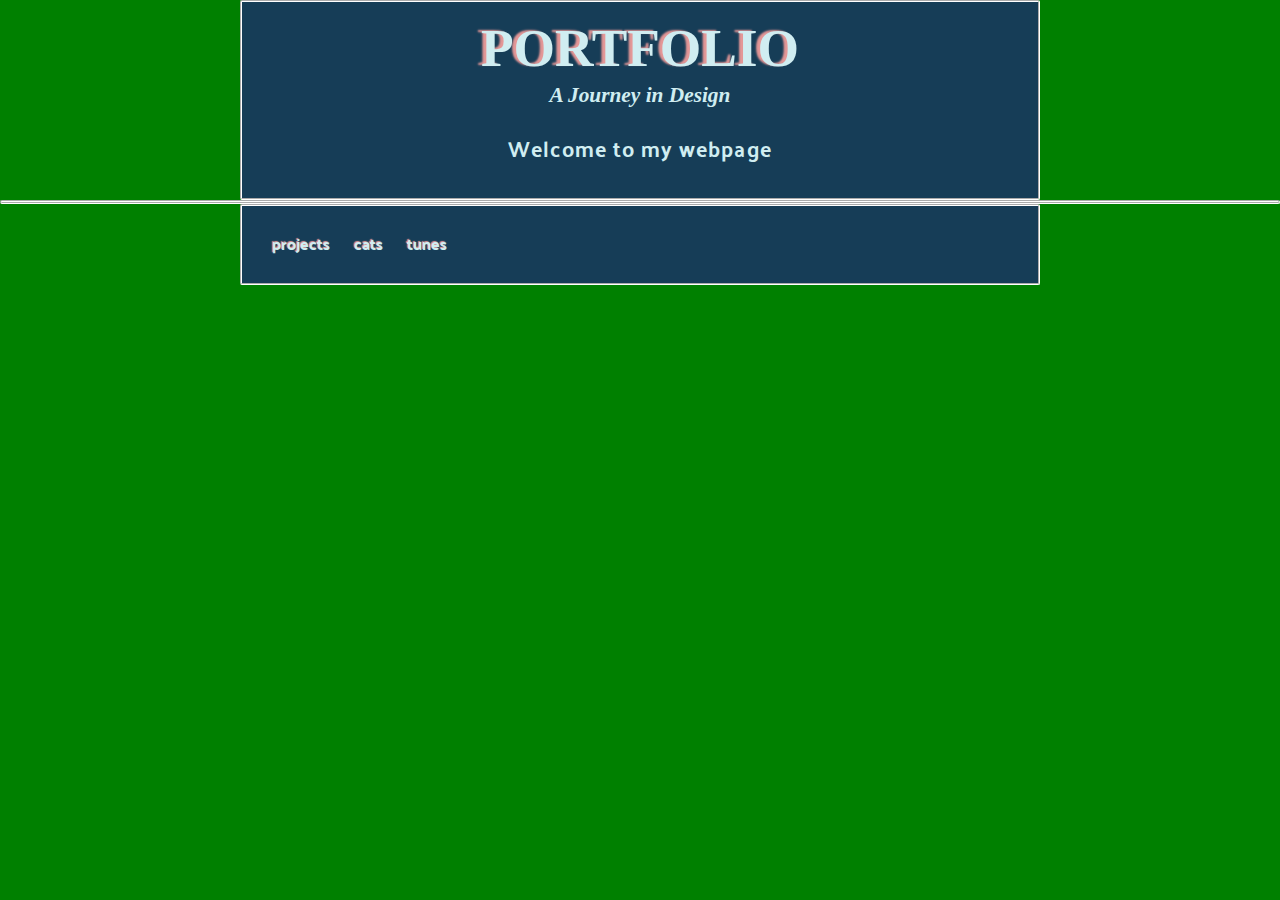
<file: index.html>
<!doctype html>

<html lang="en">
	<head>
		<!--metadata-->
		<meta charset="UTF-8">	
		<meta name="author" content="Maxwell Lyman">
		<meta name="viewport" content="width=device-width,initial-scale=1">
		<meta property="og:title" content="Max's Portfolio Page">
		<meta name="description" content="Welcome to my portfolio page. Take a look around, and feel free to drop me a line.">
		<meta property="og:image" 
		content="https://peprojects.dev/alpha-5/max/projects/images/design-header.jpg">

		<link rel="stylesheet"
          href="https://fonts.googleapis.com/css?family=Tangerine">
		<link rel="preconnect" href="https://fonts.googleapis.com">
		<link rel="preconnect" href="https://fonts.gstatic.com" crossorigin>
		<link href="https://fonts.googleapis.com/css2?family=Caveat+Brush&display=swap" rel="stylesheet">

	 	<link rel="shortcut icon" href="site images/josieman3.png">
	 	<link rel="stylesheet" href="style.css">


		<title>Directory</title>
	
	</head>

	<!-- Add custom font for header -->
		<header class='site-header'>
			<div class='inner-column'>
				<h1>PORTFOLIO</h1>
				<h2>A Journey in Design</h2>
				<p>Welcome to my webpage</p>
			</div>
		</header>

		<div>			
			<!-- <img src='site images/GauchoPink.png' width='500x';> -->
		</div>

		<section class='site-nav'>
			<div class='inner-column'>
				<nav>
					<a href='projects/index.html'>projects</a>
					<a href='projects/index.html'>cats</a>
					<a href='projects/index.html'>tunes</a>
				</nav>
			</div>
		</section>


	<!--Image Link to Projects
	<a href="default.asp">
	<img src="smiley.gif" alt="HTML tutorial" style="width:42px;height:42px;">
	</a>
	 -->

</html>
</file>
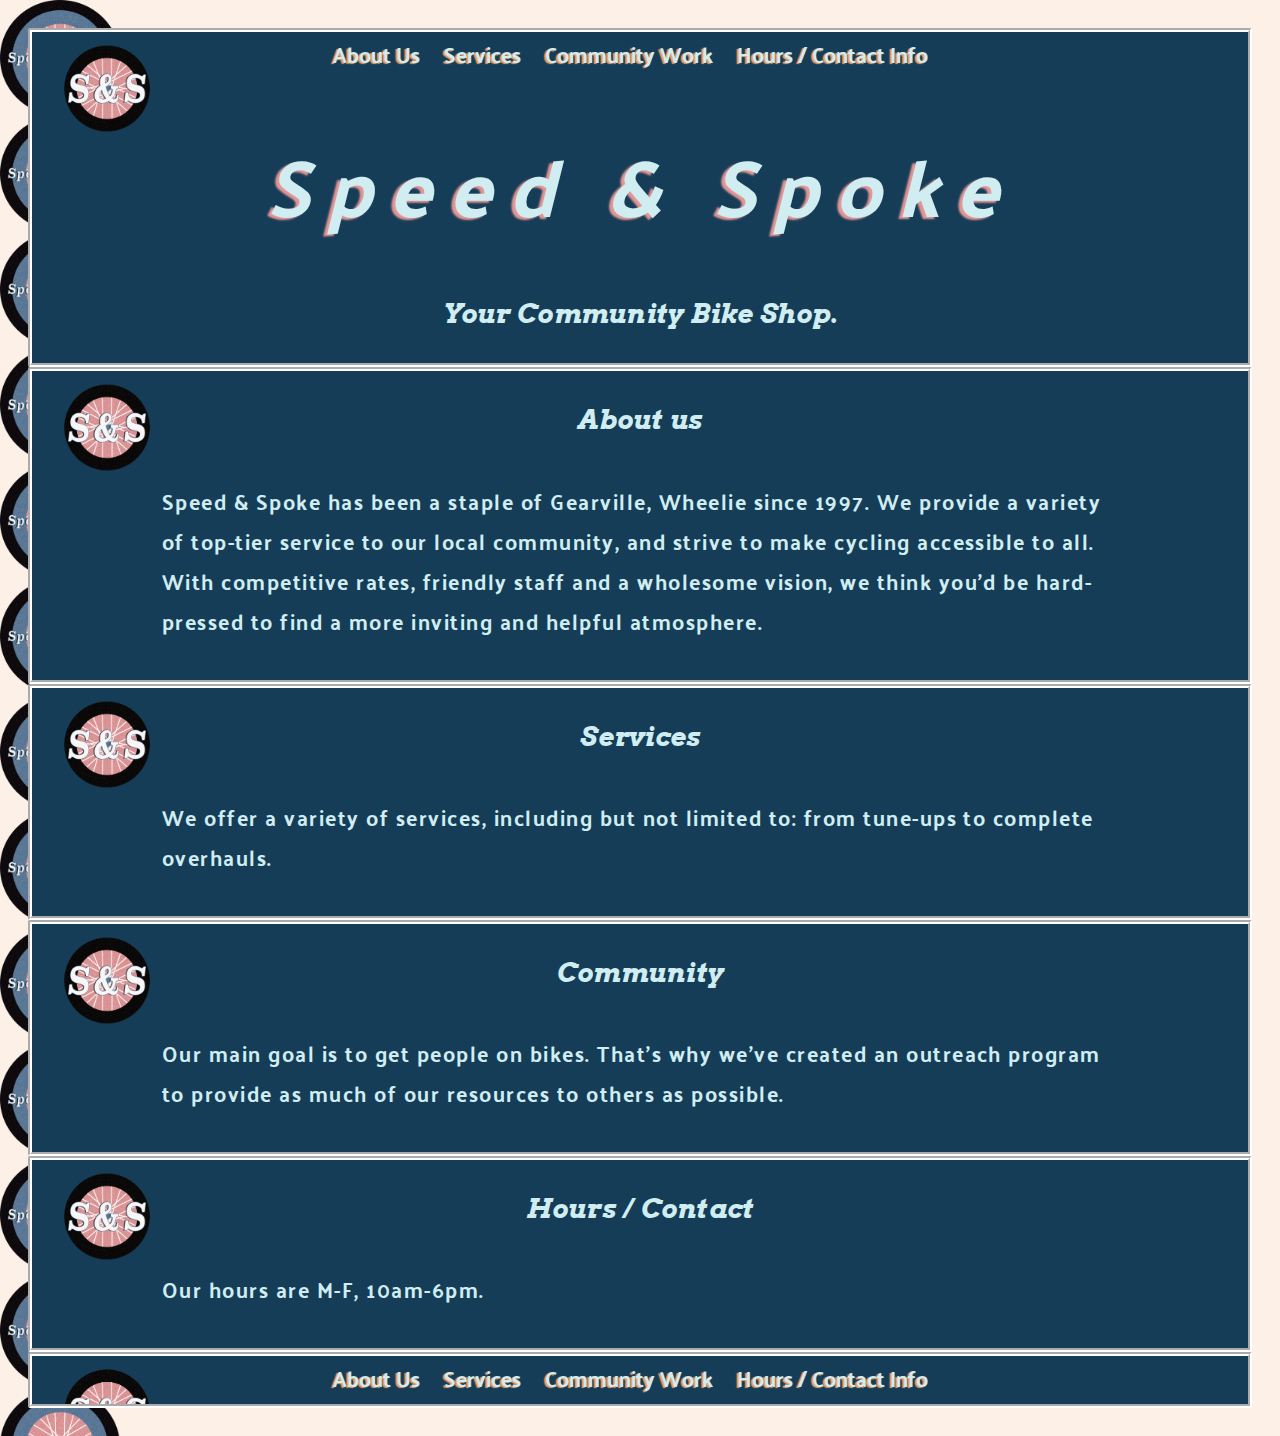
<file: projects/speedspoke/index.html>
<!doctype html>

<html lang="en">
	<head>
		<!--metadata-->
 		<meta charset="UTF-8">	
		<meta name="author" content="Maxwell Lyman">
		<meta name="viewport" content="width=device-width,initial-scale=1">
		<meta property="og:title" content="Speed and Spoke">
		<meta name="description" content="Speed & Spoke Bike Shop">
		<meta property="og:image" 
		content="https://peprojects.dev/alpha-5/max/projects/speedspoke/images/speedspoke_logoOG.png">
		 
		<link rel="stylesheet"
          href="https://fonts.googleapis.com/css?family=Tangerine">
		<link rel="preconnect" href="https://fonts.googleapis.com">
		<link rel="preconnect" href="https://fonts.gstatic.com" crossorigin>
		<link href="https://fonts.googleapis.com/css2?family=Caveat+Brush&display=swap" rel="stylesheet">

		<link rel="preconnect" href="https://fonts.googleapis.com">
		<link rel="preconnect" href="https://fonts.gstatic.com" crossorigin>
		<link href="https://fonts.googleapis.com/css2?family=Palanquin:wght@400;500;600&display=swap" rel="stylesheet">
		
		<link rel="stylesheet" href="style.css">
		<link rel="shortcut icon" href="images/ss_abbr.png">

		<title>Speed & Spoke</title>
	</head>


	<body class="logoBackground">	

	<!-- <img src="../site images/josieman3.png">  -->

		<header class='site-header' >
			<div class='inner-column'>				
				<nav>
					<a href='#about'>About Us</a> 
					<a href='#services'>Services</a> 
					<a href='#community'>Community Work</a>
					<a href='#contact'>Hours / Contact Info</a>
				</nav>

				<h1>Speed & Spoke</h1>
				<h2>Your Community Bike Shop.</h2>
			</div>
		</header>

			<section id='about'>
				<div class='inner-column'>	

				<h2>About us</h2>

				<p>Speed & Spoke has been a staple of Gearville, Wheelie since 1997. We provide a variety of top-tier service to our local community, and strive to make cycling accessible to all. With competitive rates, friendly staff and a wholesome vision, we think you’d be hard-pressed to find a more inviting and helpful atmosphere.</p>
					
				</div>
			</section>

			<section id='services'>
				<div class='inner-column'>	


				<h2>Services</h2>
					
				<p>We offer a variety of services, including but not limited to: from tune-ups to complete overhauls. </p>

				</div>
			</section>

			<section id='community'>
				<div class='inner-column'>	

				<h2>Community</h2>
			
				<p>Our main goal is to get people on bikes. That's why we've created an outreach program to provide as much of our resources to others as possible.</p>
		
			</section>

			<section id='contact'>
				<div class='inner-column'>	

				<h2>Hours / Contact</h2>

				<p>Our hours are M-F, 10am-6pm.</p>
				</div>
			</section>

			<footer class='site-footer'>
				<div class='inner-column'>
					<nav>
						<a href='#about'>About Us</a> 
						<a href='#services'>Services</a> 
						<a href='#community'>Community Work</a>
						<a href='#contact'>Hours / Contact Info</a>
					</nav>
				</div>
			</footer>
	</body>
</html>
</file>
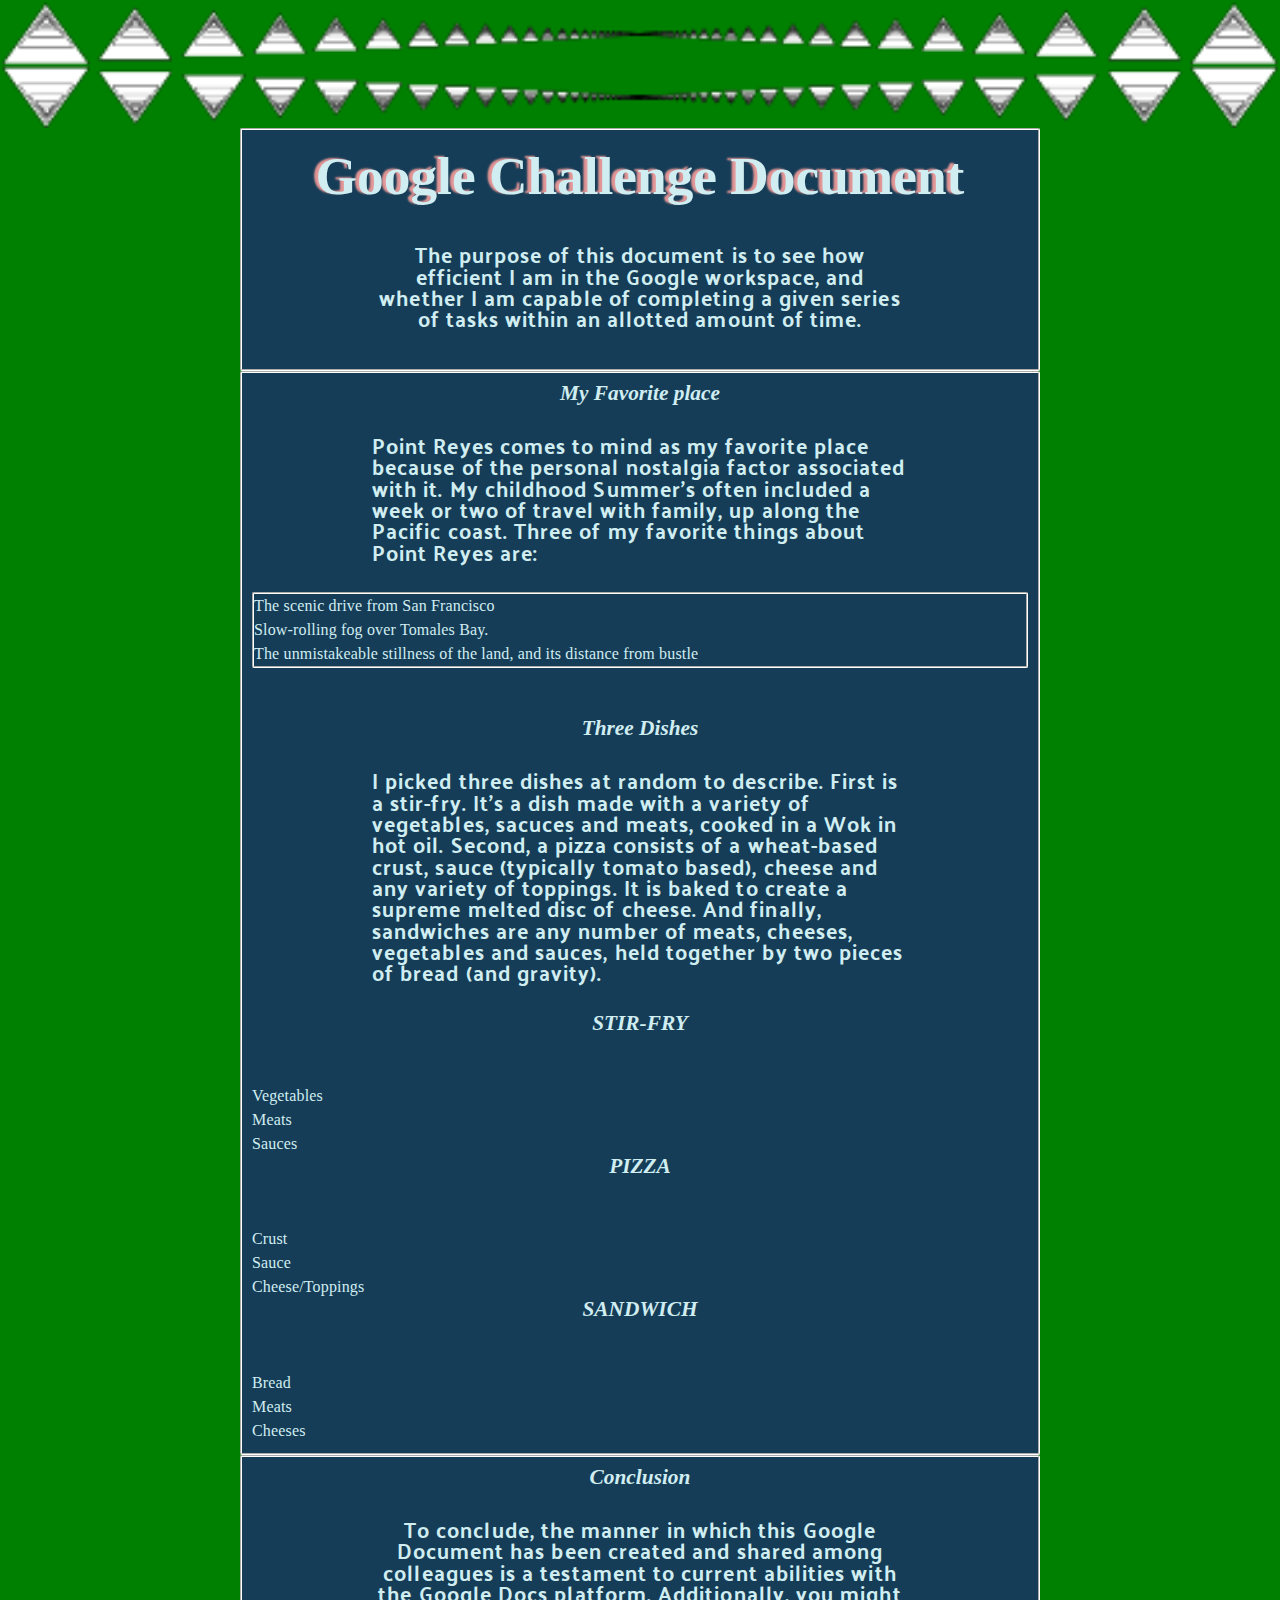
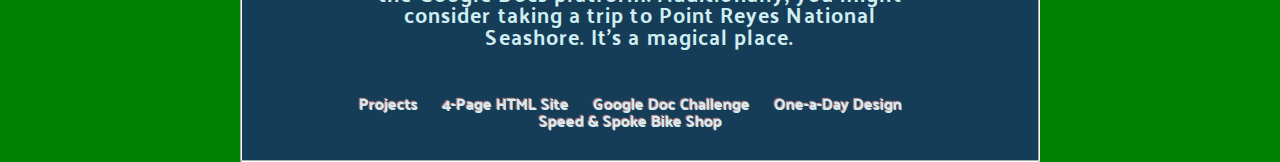
<file: projects/googleDoc1.html>
<!doctype html>

<html lang="en">
	<head>
		<!--metadata-->
		<meta charset="UTF-8">	
		<meta name="author" content="Maxwell Lyman">
		<meta name="viewport" content="width=device-width,initial-scale=1">
		<meta property="og:title" content="Max's Portfolio Page">
		<meta name="description" content="Welcome to my portfolio page. Take a look around, and feel free to drop me a line.">
		<meta property="og:image" 
		content="https://peprojects.dev/alpha-5/max/projects/images/design-header.jpg">
		 
		<link rel="stylesheet"
          href="https://fonts.googleapis.com/css?family=Tangerine">
		<link rel="preconnect" href="https://fonts.googleapis.com">
		<link rel="preconnect" href="https://fonts.gstatic.com" crossorigin>
		<link href="https://fonts.googleapis.com/css2?family=Caveat+Brush&display=swap" rel="stylesheet">
		
		<link rel="shortcut icon" href="../site images/josieman3.png">

		<link rel="stylesheet" href="../style.css">

		<title>Google Challenge Doc</title>
	</head>

	<body>
		<header class="site-header">
			<img src="../site images/border2.png" width="100%" height="40px">	
			<div class="inner-column">

				<h1>Google Challenge Document</h1>

				<p>
				The purpose of this document is to see how efficient I am in the Google workspace, and whether I am capable of completing a given series of tasks within an allotted amount of time.	
				</p>
			</div>
		</header>

		<section>
			<div class="inner-column">
				<h2>My Favorite place</h2>

				<p>Point Reyes comes to mind as my favorite place because of the personal nostalgia factor associated with it. My childhood Summer's often included a week or two of travel with family, up along the Pacific coast.

				Three of my favorite things about Point Reyes are:</p>

				<ul>
					<div class="half">
					<li>The scenic drive from San Francisco</li>
					<li>Slow-rolling fog over Tomales Bay.</li>
					<li>The unmistakeable stillness of the land, 
					and its distance from bustle</li>
				</ul>

				<h2>Three Dishes</h2>

				<p>I picked three dishes at random to describe. First is a stir-fry. It's a dish made with a variety of vegetables, sacuces and meats, cooked in a Wok in hot oil. Second, a pizza consists of a wheat-based crust, sauce (typically tomato based), cheese and any variety of toppings. It is baked to create a supreme melted disc of cheese. And finally, sandwiches are any number of meats, cheeses, vegetables and sauces, held together by two pieces of bread (and gravity).</p>


				<h2>STIR-FRY</h2>
				<ol>
	
					<li>Vegetables</li>
					<li>Meats</li>
					<li>Sauces</li>
			
				</ol>
	

			
				<h2>PIZZA</h2>
				<ol>
	
					<li>Crust</li>
					<li>Sauce</li>
					<li>Cheese/Toppings</li>
	
				</ol>

				<h2>SANDWICH</h2>
				<ol>
		
					<li>Bread</li>
					<li>Meats</li>
					<li>Cheeses</li>
	
				</ol>

			</div>
		</section>

		<footer class='site-footer'>
			<div class='inner-column'>
				<h2>Conclusion</h2>
				<p>To conclude, the manner in which this Google Document has been created and shared among colleagues is a testament to current abilities with the Google Docs platform. Additionally, you might consider taking a trip to Point Reyes National Seashore. It's a magical place.
				</p>

			<nav>
				<a href='index.html'>Projects</a> 
				<a href='html-pages/welcome.html'>4-Page HTML Site</a> 
				<a href='googleDoc1.html'>Google Doc Challenge</a> 
				<a href='thingaday.html'>One-a-Day Design</a>
				<a href='speedspoke/index.html' target='Speed & Spoke Bike Shop'>Speed & Spoke Bike Shop</a>
			</nav>

			</div>
		</footer>

	</body>
</html>
</file>
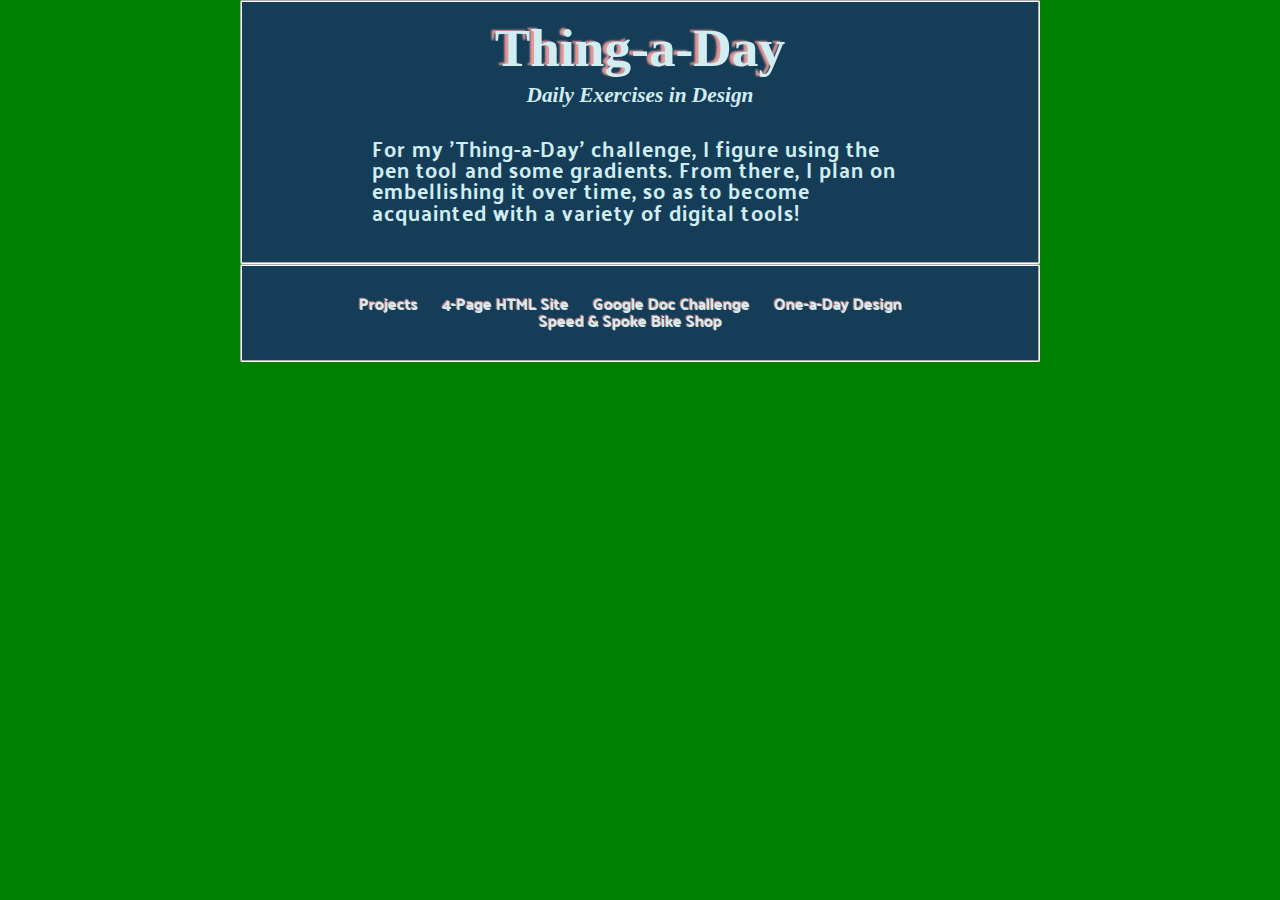
<file: projects/thingaday.html>
<!--
-->

<!doctype HTML>

<html lang="en">
	<head>
		<!--metadata-->
		<meta charset="UTF-8">	
		<meta name="author" content="Maxwell Lyman">
		<meta name="viewport" content="width=device-width,initial-scale=1">
		<meta property="og:title" content="Max's Portfolio Page">
		<meta name="description" content="Welcome to my portfolio page. Take a look around, and feel free to drop me a line.">
		<meta property="og:image" 
		content="https://peprojects.dev/alpha-5/max/projects/images/design-header.jpg">
		 
		<link rel="stylesheet"
          href="https://fonts.googleapis.com/css?family=Tangerine">
		<link rel="preconnect" href="https://fonts.googleapis.com">
		<link rel="preconnect" href="https://fonts.gstatic.com" crossorigin>
		<link href="https://fonts.googleapis.com/css2?family=Caveat+Brush&display=swap" rel="stylesheet">
		
		<link rel="shortcut icon" href="../site images/josieman3.png">


		<link rel="stylesheet" href="../style.css">


		<title>Thing a Day</title>

	</head>

	<header>
		<div class='inner-column'>

			<h1>Thing-a-Day</h1>
			<h2>Daily Exercises in Design</h2>

			<p>For my 'Thing-a-Day' challenge, I figure using the pen tool and some gradients. From there, I plan on embellishing it over time, so as to become acquainted with a variety of digital tools!</p>
		</div>
	</header>

	<footer class="site-footer">
		<div class="inner-column">
			<nav>
				<a href='index.html'>Projects</a> 
				<a href='html-pages/welcome.html'>4-Page HTML Site</a> 
				<a href='googleDoc1.html'>Google Doc Challenge</a> 
				<a href='thingaday.html'>One-a-Day Design</a>
				<a href='speedspoke/index.html' target='Speed & Spoke Bike Shop'>Speed & Spoke Bike Shop</a>
			</nav>
		</div>
	</footer>

</html>
</file>
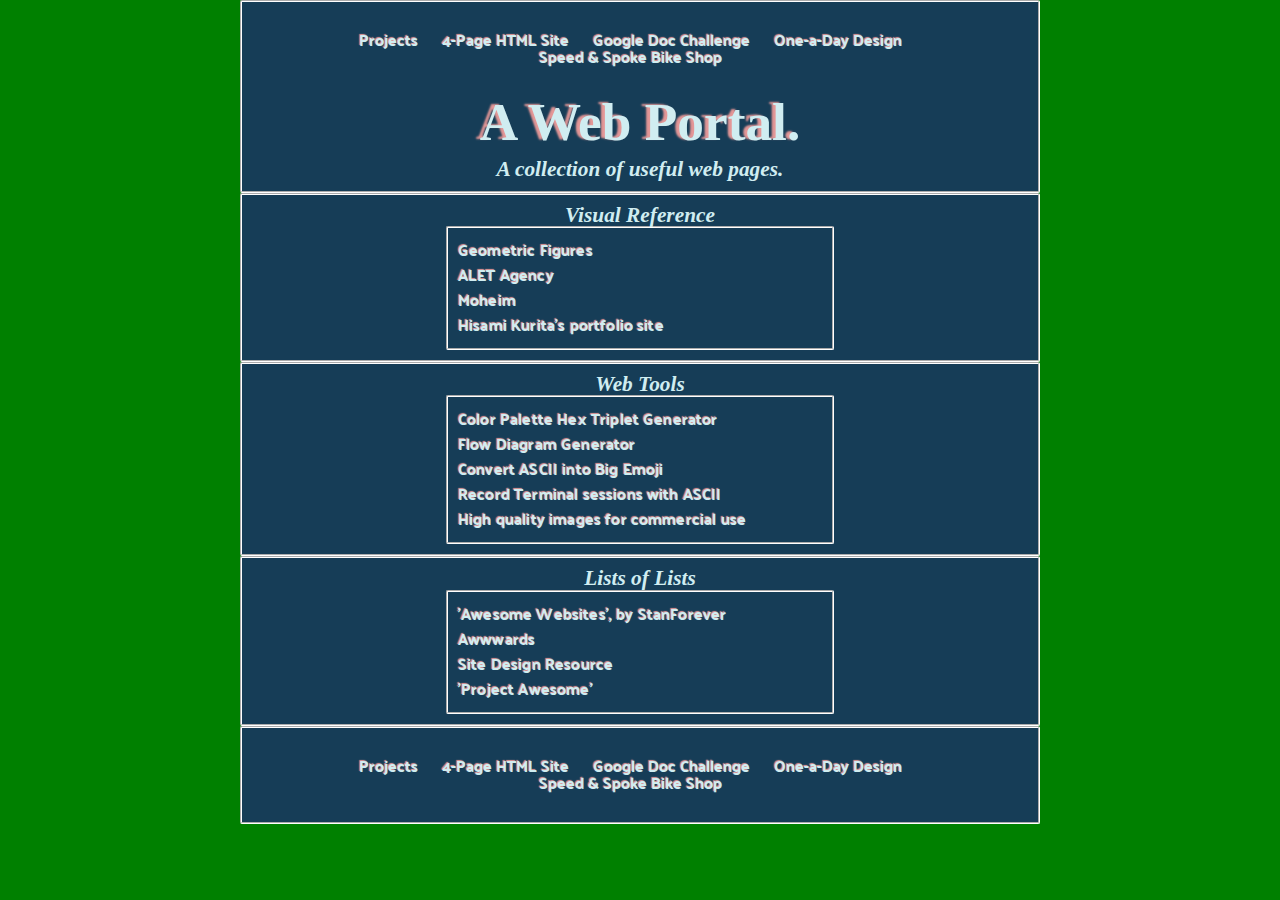
<file: projects/web-portal.html>
<!doctype html>

<html lang="en">
	<head>
		<!--metadata-->
		<meta charset="UTF-8">	
		<meta name="author" content="Maxwell Lyman">
		<meta name="viewport" content="width=device-width,initial-scale=1">
		<meta property="og:title" content="Max's Portfolio Page">
		<meta name="description" content="Welcome to my portfolio page. Take a look around, and feel free to drop me a line.">
		<meta property="og:image" 
		content="shortcut icon" href="../site images/josieman3.png">
		 
		
		<link rel="stylesheet" href="../style.css">
		<link rel="shortcut icon" href="../site images/josieman3.png">

		<title>Web Portal</title>
	</head>


<body>	
	<header class='site-header'>
		<div class='inner-column'>
			<nav>
				<a href='index.html'>Projects</a> 
				<a href='html-pages/welcome.html'>4-Page HTML Site</a> 
				<a href='googleDoc1.html'>Google Doc Challenge</a> 
				<a href='thingaday.html'>One-a-Day Design</a>
				<a href='speedspoke/index.html' target='Speed & Spoke Bike Shop'>Speed & Spoke Bike Shop</a>
			</nav>

			<h1>A Web Portal.</h1>
			<h2>A collection of useful web pages.</h2>
		</div>
	</header>

		<header class='links'>
			<div class='inner-column'>				

				<h2>Visual Reference</h2>
				<ul>
					<div class='inner-column centerContent'>
						<li><a href='https://marioecg.com/'
							target='T11'>Geometric Figures</a></li>
						<li><a href='https://aletagency.com/' 
							target='T12'>ALET Agency</a></li>
						<li><a href='https://moheim.com/' 
							target='T13'>Moheim</a></li>	
						<li><a href='https://hsmkrt1996.com/' 
							target='T14'>Hisami Kurita's portfolio site</a></li>
					</div>
				</ul>
			</div>

			<div class='inner-column'>	

				<h2>Web Tools</h2>
				<ul>
					<div class='inner-column centerContent'>
						<li><a href='http://www.degraeve.com/color-palette'
						 	target='T21'>Color Palette Hex Triplet Generator</a></li>
						<li><a href='https://app.diagrams.net/' 
							target='T22'>Flow Diagram Generator</a></li>
						<li><a href='https://nickmakes.website/slack-emoji-converter/' 	target='T23'>Convert ASCII into Big Emoji</a></li>	
						<li><a href='https://asciinema.org/'
							target='T24'>Record Terminal sessions with ASCII</a></li>
						<li><a href='https://pixabay.com/'
							target='T26'>High quality images for commercial use</a></li>
					</div>
				</ul>

			</div>		
			<div class='inner-column'>	
				<h2>Lists of Lists</h2>

				<ul>
					<div class='inner-column centerContent'>
					<li><a href='https://github.com/StanForever/awesome-websites' target='T31'>'Awesome Websites', by StanForever </a></li>
					<li><a href='https://www.awwwards.com/'
					target='T32'>Awwwards</a></li>
					<li><a href='https://packwire.com/blog/'
					target='10-inspirational-websites-for-package-design'
					target='T33'>Site Design Resource</a></li>	
					<li><a href='https://project-awesome.org/nicolesaidy/awesome-web-design' target='T34'>'Project Awesome'</a></li>
					</div>
				</ul>
			</div>

		</section>

		<footer class="site-footer">
			<div class="inner-column">
			<nav>
				<a href='index.html'>Projects</a> 
				<a href='html-pages/welcome.html'>4-Page HTML Site</a> 
				<a href='googleDoc1.html'>Google Doc Challenge</a> 
				<a href='thingaday.html'>One-a-Day Design</a>
				<a href='speedspoke/index.html' target='Speed & Spoke Bike Shop'>Speed & Spoke Bike Shop</a>
			</nav>
			</div>
		</footer>
	</body>
</html>
</file>
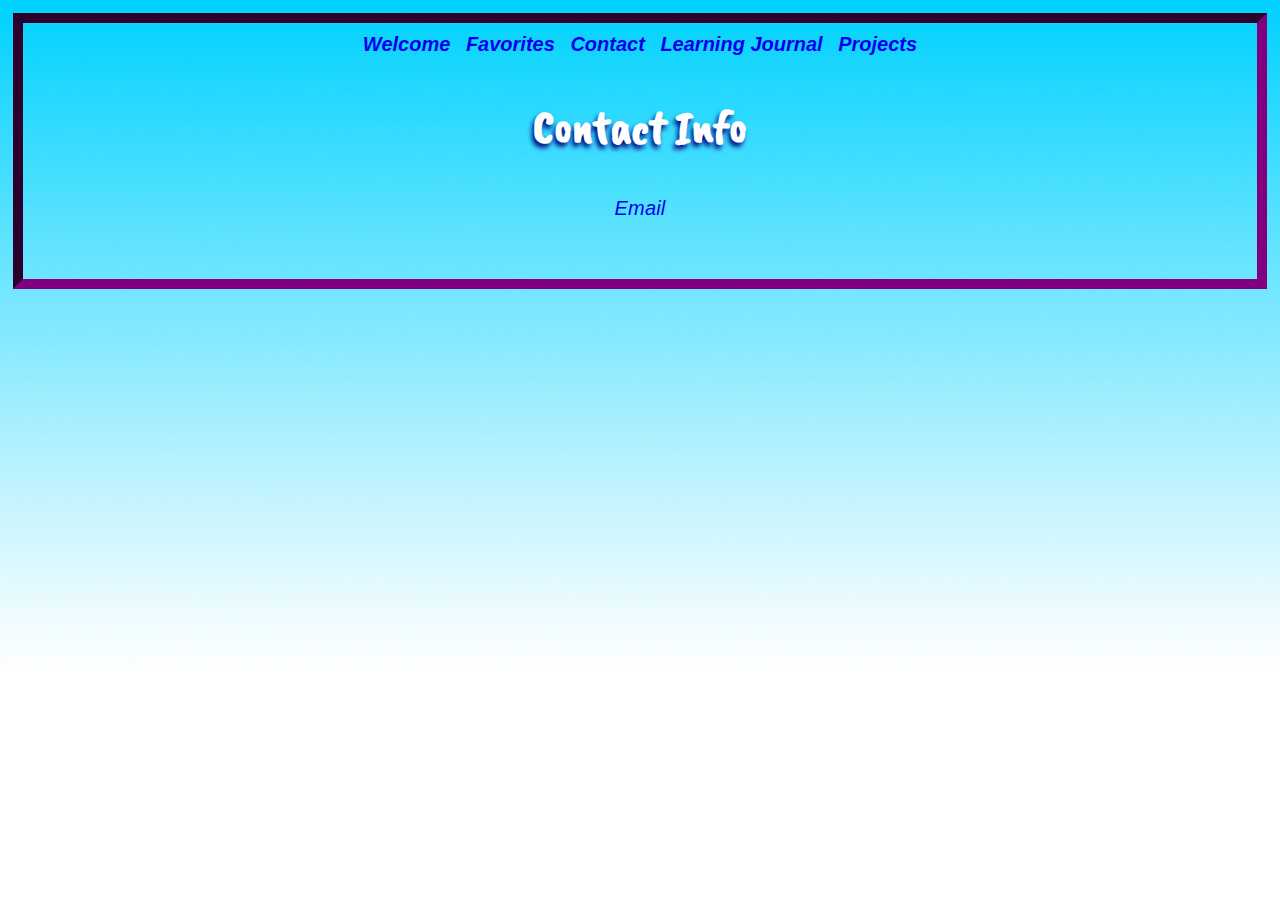
<file: projects/4-page HTML/contact.html>
<!doctype html>

<html lang="en">
<head>
		<!--metadata-->
		<meta charset="UTF-8">	
		<meta name="author" content="Maxwell Lyman">
		<meta name="viewport" content="width=device-width,initial-scale=1">
		<meta property="og:title" content="Max's Portfolio Page">
		<meta name="description" content="Welcome to my portfolio page. Take a look around, and feel free to drop me a line.">
		<meta property="og:image" 
		content="https://peprojects.dev/alpha-5/max/projects/images/design-header.jpg">

		<link rel="stylesheet"
          href="https://fonts.googleapis.com/css?family=Tangerine">
		<link rel="preconnect" href="https://fonts.googleapis.com">
		<link rel="preconnect" href="https://fonts.gstatic.com" crossorigin>
		<link href="https://fonts.googleapis.com/css2?family=Caveat+Brush&display=swap" rel="stylesheet">

		<link rel="shortcut icon" href="../../site images/favicon-proto.png">

		<style>

			* {
				box-sizing: border-box; 
				font-family: sans-serif;
				padding: 5px;
			}

			body {
				border: 10px inset purple;
				background: url('../images/gradient4.jpg');
				background-size: cover;
				background-repeat: no-repeat;
				}

			h1 {
				font-family: Caveat Brush;
				text-shadow: -2px 4px 5px #000080;
				text-align: center;
				font-size: 35pt;
			 	color: white;
			}

			p { 
				text-align: center;
				font-family: Caveat Brush;
				font-size: 20px;
				line-height: 1;
				letter-spacing: 0.01em;
			  }

			nav {
				text-align: center;	
				font-weight: 800;
				font-size: 20px;
				margin-bottom: 10px;

			}

			a:link {
				font-style: italic;
  				text-decoration: none;
			}

			a:visited {
  				text-decoration:  none;
			}


		</style>

		<title>Contact</title>
	</head>

	<body>

		<nav>
			<a href='welcome.html'>Welcome</a> 
			<a href='favorites.html'>Favorites</a>
			<a href='contact.html'>Contact</a>
			<a href='learningJournal.html'>Learning Journal</a>
			<a href='../index.html'>Projects</a>
		</nav>

		<h1>Contact Info</h1>

        <p><a href="mailto:mlyman92@gmail.com">Email</a><p>
        
	
		<!-- <img src="../images/border.png" height=60 width=1000> -->

	</body>
<html>
</file>
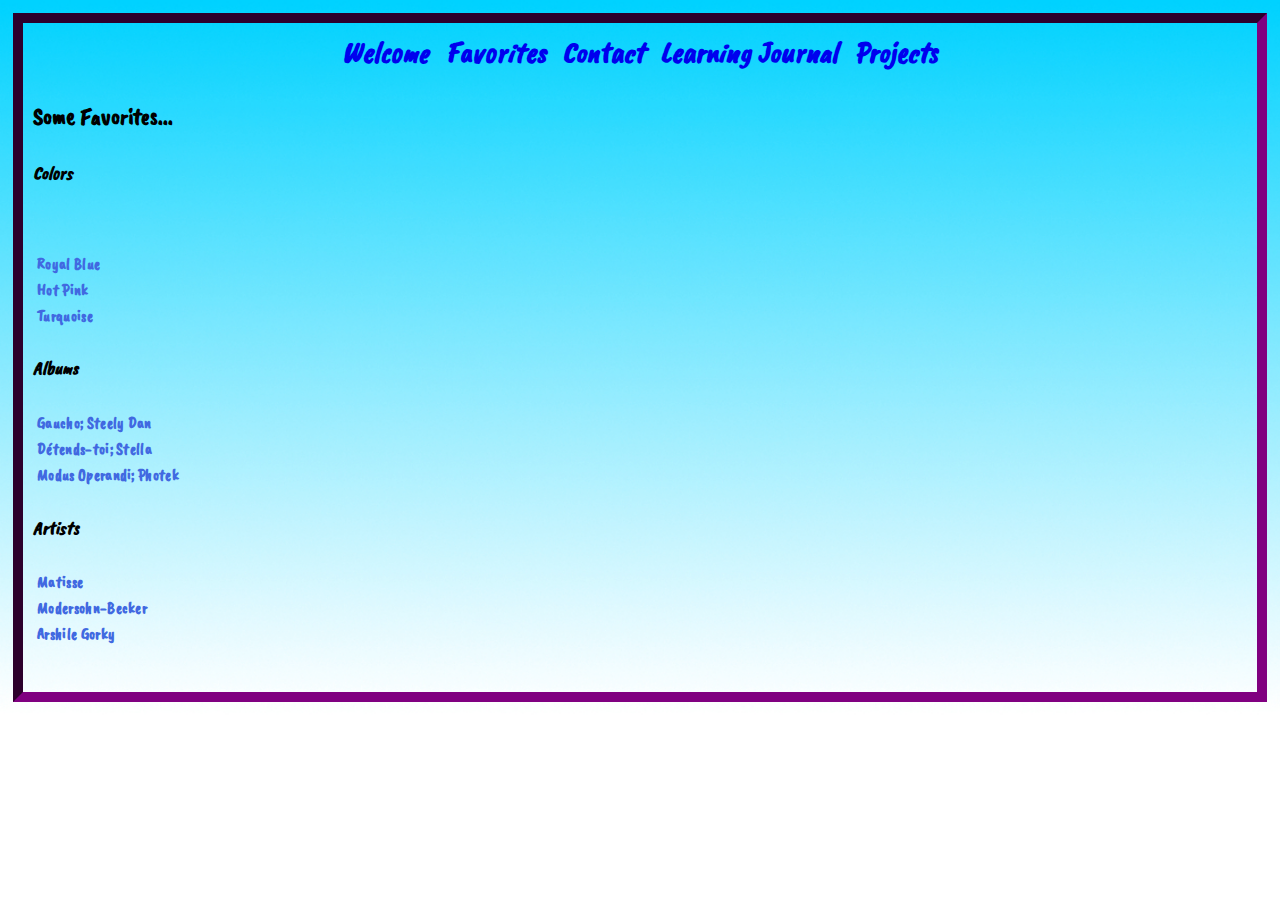
<file: projects/4-page HTML/favorites.html>
<!doctype html>

<html lang="en">
	<head>
		<!--metadata-->
		<meta charset="UTF-8">	
		<meta name="author" content="Maxwell Lyman">
		<meta name="viewport" content="width=device-width,initial-scale=1">
		<meta property="og:title" content="Max's Portfolio Page">
		<meta name="description" content="Welcome to my portfolio page. Take a look around, and feel free to drop me a line.">
		<meta property="og:image" 
		content="https://peprojects.dev/alpha-5/max/projects/images/design-header.jpg">

		<link rel="stylesheet"
          href="https://fonts.googleapis.com/css?family=Tangerine">
		<link rel="preconnect" href="https://fonts.googleapis.com">
		<link rel="preconnect" href="https://fonts.gstatic.com" crossorigin>
		<link href="https://fonts.googleapis.com/css2?family=Caveat+Brush&display=swap" rel="stylesheet">

		<link rel="shortcut icon" href="../../site images/favicon-proto.png">

		<style>

			* {
				box-sizing: border-box; 
				font-family: Caveat Brush;
				padding: 5px;
			}

			body {
				border: 10px inset purple;
				background: url('../images/gradient4.jpg');
				background-size: cover;
				background-repeat: no-repeat;
				}

			h1 {
				font-family: Caveat Brush;
				text-shadow: -4px 2px 2px #ff66ff;
				text-align: center;
				font-size: 35pt;
			 	color: white;
			}

			p { 
				text-align: center;
				font-family: Caveat Brush;
				font-size: 20px;
				line-height: 1;
				letter-spacing: 0.01em;
			  }

			nav {
				text-align: center;	
				font-weight: 800;
				font-size: 30px;
				margin-bottom: 10px;

			}

			ul {
				list-style: none;
			}

			li {
				padding: 2px;
				font-size: 16px;
				letter-spacing: 0.02em;
				margin-top: 2px;
				margin-left: 2px;
			}

			a:link {
				font-style: italic;
  				text-decoration: none;
			}

			a:visited {
  				text-decoration: none;
			}

		</style>

		<title>Favorites</title>
	</head>

	<body>

		<nav>
			<a href='welcome.html'>Welcome</a> 
			<a href='favorites.html'>Favorites</a>
			<a href='contact.html'>Contact</a>
			<a href='learningJournal.html'>Learning Journal</a>
			<a href='../index.html'>Projects</a>
		</nav>

		<h2>Some Favorites...</h2>
		
		<h3 style='font-style: italic'>Colors</h3>
		<b>
		<ul style='list-style: none'>
			<li style='color:royalblue'>Royal Blue</li>
			<li style='color: royalblue;'>Hot Pink</li>
			<li style='color: royalblue'>Turquoise</li>
		</ul>
		

		<h3 style='font-style: italic'>Albums</h3>
		<ul style='list-style: none'>
			<li style='color:royalblue'>Gaucho; Steely Dan</li>
			<li style='color: royalblue'>Détends-toi; Stella</li>
			<li style='color: royalblue'>Modus Operandi; Photek</li>
		</ul>

		<h3 style='font-style: italic'>Artists</h3>
		<ul style='list-style: none'>
			<li style='color:royalblue'>Matisse </li>
			<li style='color: royalblue'>Modersohn-Becker</li>
			<li style='color: royalblue'> Arshile Gorky</li>
		</ul>

	</body>
<html>
</file>
<file: style.css>
/*/<style>*/
@import 'meyer-reset.css';
@import 'setup.css';
@import url('https://fonts.googleapis.com/css2?family=Arvo:ital,wght@0,700;1,700&family=Palanquin:wght@400;500;600&display=swap');
/

/* BOX MODEL
https://www.paulirish.com/2012/box-sizing-border-box-ftw/ */


/* IMAGES
https://codepen.io/perpetual-education/pen/dyNemyW */

/*div img { 
	display: block;
	width: 100%;
	height: auto;
}
*/
* { 
  box-sizing: border-box;
}


/*CLASSES*/

.inner-column {
  height: auto;
  max-width: 800px;
  margin: auto;
  padding: 10px;
}

.centerContent {
  width:50%;
  margin:auto
}

.site-header, .site-footer { 
  text-align: center;
  overflow: hidden;
  background:  #FDF1E7 space repeat-x fixed center;
}

.logo {
  display: inline-flex;
  vertical-align: middle;
  padding: 20px;
  max-width: 50px;
}

div {
  border: 2px groove white;
  border-radius: 2px;
	background: #163D57;
  /*padding: 5px;*/
  background-size: 150px;
  background-repeat: no-repeat;
  background-position: top left;
}

img {
  display: block;
}

nav img {
  height: auto;
  display: block;
  vertical-align: middle;
}

nav {
  padding: 10px;
  display: inline-block;
  margin: 10px;
  text-align: center;
}


/*Page Sections*/


* {
  color:  #D0EDF1;
  font-family: Arvo;
}

body {
  background:green;
}

h1 { 
  text-align: center;
  font-size: 40pt;
  font-weight: 800;
  padding: 10px;
  text-shadow: -4px -1px 2px #E49797;
}

h2 {
  font-style: italic;
  font-size: 16pt;
  letter-spacing: 0.0001em;
  text-shadow: -2 px -2px 3px #ff66ff;
  font-weight: 700;
  text-align: center;
  transition: 2s;
}

p {
  font-family: palanquin;
	font-size: 16pt;
	font-weight: 800;
  letter-spacing: 0.05em;
  padding: 20px;
  margin: 10px 100px 10px 100px;
}

a {
  font-family: palanquin;
  text-align: center;
  display: inline-block;
  margin-right: 20px;
  font-size: 12pt;
  text-shadow: -1px -1px 1px #E49797;
  font-weight: 800;
}

a:link {
  text-decoration: none;
}

span {
  background-image: url("site images/border1.png");
  background-size: cover;
}

a:hover {
  border: 5px inset #F4A15D;
  text-shadow: -2px 2px 3px #E49797;
  background-color: black;
}

/*section:hover {
  border: 2px groove #F4A15D;
  border-radius: 10px;
  text-shadow: -2px 2px 1px #E49797;
  font-size: 110%;
  background-color: #D0EDF1;
}*/


ul, ol {
  list-style: none;
  text-align: justify;
  letter-spacing: 0.01em;
  line-height: 1.5;
}

ol, ul + h2 {
  padding-top: 50px;
}



div:hover {
  border: 5px inset #F4A15D;
  border-radius: 10px;
  text-shadow: -2px 0px 1px #E49797;
  /*font-size:  110%;*/
  color: white;
 }

section, header, footer {
  transition: color 1s, font-size 0.2s, border 0.5s, background-color 0.5s, padding 0.2s;
}


a {
  transition: color 1s, font-size 0.2s, border 0.5s, background-color 0.2s, padding 0.2s;
}

  /*Author Defined Classes*/

.left {
  float: left;
  width: 50%;
}

.right {
  float: right;
  width: 50%;
}

.transparent {
  opacity: 30%;
}

.big {
transition: font-size 0.5s;
}

.big:hover {
font-size: 110%;
}

.just {
  justify-content: center;
}
</file>
<file: projects/speedspoke/style.css>
/*/<style>*/
@import meyer-reset.css;
@import url('https://fonts.googleapis.com/css2?family=Arvo:ital,wght@0,700;1,700&family=Palanquin:wght@400;500;600&display=swap');
/

/* BOX MODEL
https://www.paulirish.com/2012/box-sizing-border-box-ftw/ */


/* IMAGES
https://codepen.io/perpetual-education/pen/dyNemyW */

/*div img { 
	display: block;
	width: 100%;
	height: auto;
}
*/
* { 
  box-sizing: border-box;
}


/*CLASSES*/

.inner-column {
  height: auto;
  max-width: 1200px;
  margin: auto;
  padding: 10px;
}

.centerContent {
  width:50%;
  margin:auto
}

.site-header, .site-footer { 
  text-align: center;
  /*overflow: hidden;*/
  background:  #FDF1E7 space repeat-x fixed center;
}

.logo {
  display: inline-flex;
  vertical-align: middle;
  padding: 20px;
  max-width: 50px;
}

div {
  border: 4px groove white;
  border-radius: 2px;
	background: #163D57;
  padding: 5px;
  background-image: url('images/ss_abbr.png');
  background-size: 150px;
  background-repeat: no-repeat;
  background-position: top left;
}

img {
  display: block;
}

nav img {
  max-width: 80ch;
  height: auto;
  display: block;
  vertical-align: middle;
}

/*Page Sections*/


* {
  color:  #D0EDF1;
  font-family: Palanquin;
}

body {
  background: #FDF1E7;
}

h1 { 
/*  font-family: Source Code Pro;*/
  font-style: italic;
  font-size: 60pt;
  font-weight: 800;
  letter-spacing: 0.2em;
  line-height: 1.5;
  text-shadow: -4px 2px 2px #E49797;
}

h2 {
  font-family: arvo;
  font-style: italic;
  font-size: 20pt;
  letter-spacing: 0.01em;
  text-shadow: -2 px -2px 5px #ff66ff;
  font-weight: 700;
  text-align: center;
}

p {
	font-size: 16pt;
  letter-spacing: 0.07em;
	font-weight: 700;
  padding: 20px;
  margin: 10px 100px 10px 100px;
  justify-content: right;
}

a {
  text-align: center;
  display: inline-block;
  margin-right: 20px;
  font-size: 16pt;
  line-height:1.1;
  text-shadow: -2px 1px 1px #F4A15D;
  font-weight: 800;
}

a:link {
  text-decoration: none;
}


a:hover {
  border: 5px inset #F4A15D;
  border-radius: 10px;
  text-shadow: -2px 2px 1px #E49797;
  font-size:  110%;
  padding: 5px;
  background-color: black;
}

section:hover {
  border: 5px inset #F4A15D;
  border-radius: 10px;
  text-shadow: -2px 2px 1px #E49797;
  font-size: 60pt;
  padding: 5px;
  background-color: #D0EDF1;
}



header:hover {
  border: 5px inset #F4A15D;
  border-radius: 10px;
  text-shadow: -2px 2px 1px #E49797;
  font-size:  110%;
  padding: 5px;
  background-color: #D0EDF1;
  background-image: url('speedspoke_logoOG.png');
  background-size: cover;
 }

footer:hover {
  border: 5px inset #F4A15D;
  border-radius: 10px;
  text-shadow: -2px 2px 1px #E49797;
  font-size:  110%;
  padding: 5px;
  background-color: #D0EDF1;
}

section {
  transition: color 1s, font-size 0.2s, border 0.5s, background-color 0.2s, padding 0.2s;
}

header {
  transition: color 1s, font-size 0.2s, border 0.5s, background-color 0.2s, padding 0.2s;
}

footer {
  transition: color 1s, font-size 0.2s, border 0.5s, background-color 0.2s, padding 0.2s;
}


a {
  transition: color 1s, font-size 0.2s, border 0.5s, background-color 0.2s, padding 0.2s;
}

  /*Author Defined Classes*/

.logoBackground {
  background-image:url('images/speedspoke_logoOG.png');
  background-repeat:repeat-y;
  background-size: 120px;
  padding: 20px;
}

.left {
  float: left;
  width: 50%;
}

.right {
  float: right;
  width: 50%;
}

.transparent {
  opacity: 30%;
}

.big {
transition: font-size 0.5s;
}

.big:hover {
font-size: 110%;
}

.just {
  justify-content: center;
}
</file>
